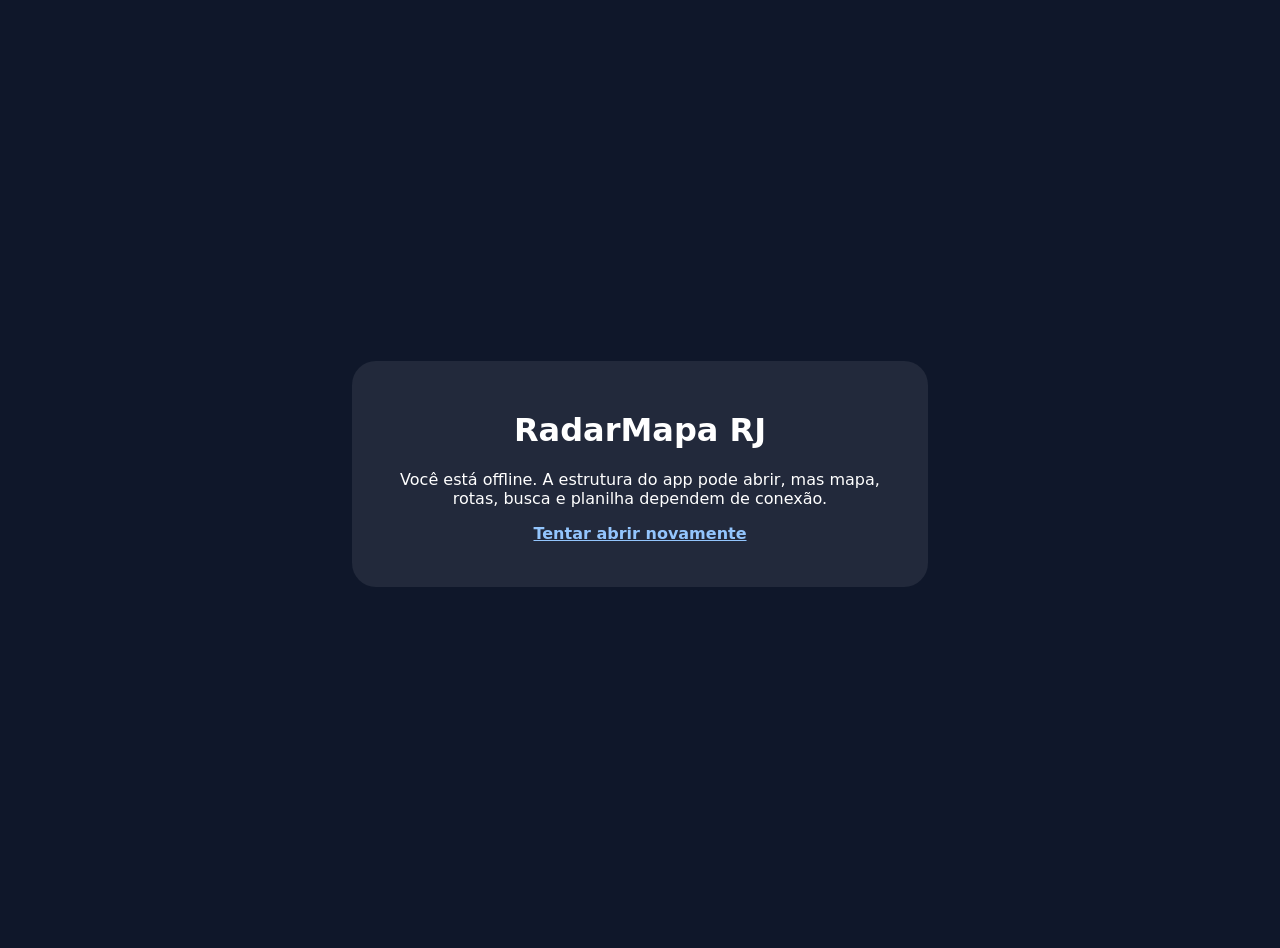
<file: offline.html>
<!DOCTYPE html><html lang="pt-BR"><head><meta charset="UTF-8"><meta name="viewport" content="width=device-width, initial-scale=1.0"><title>RadarMapa RJ — Offline</title><style>body{margin:0;min-height:100vh;display:grid;place-items:center;padding:24px;font-family:system-ui,sans-serif;background:#0f172a;color:#fff;text-align:center}main{max-width:520px;padding:28px;border-radius:24px;background:rgba(255,255,255,.08)}a{color:#93c5fd;font-weight:700}</style></head><body><main><h1>RadarMapa RJ</h1><p>Você está offline. A estrutura do app pode abrir, mas mapa, rotas, busca e planilha dependem de conexão.</p><p><a href="./">Tentar abrir novamente</a></p></main></body></html>
</file>
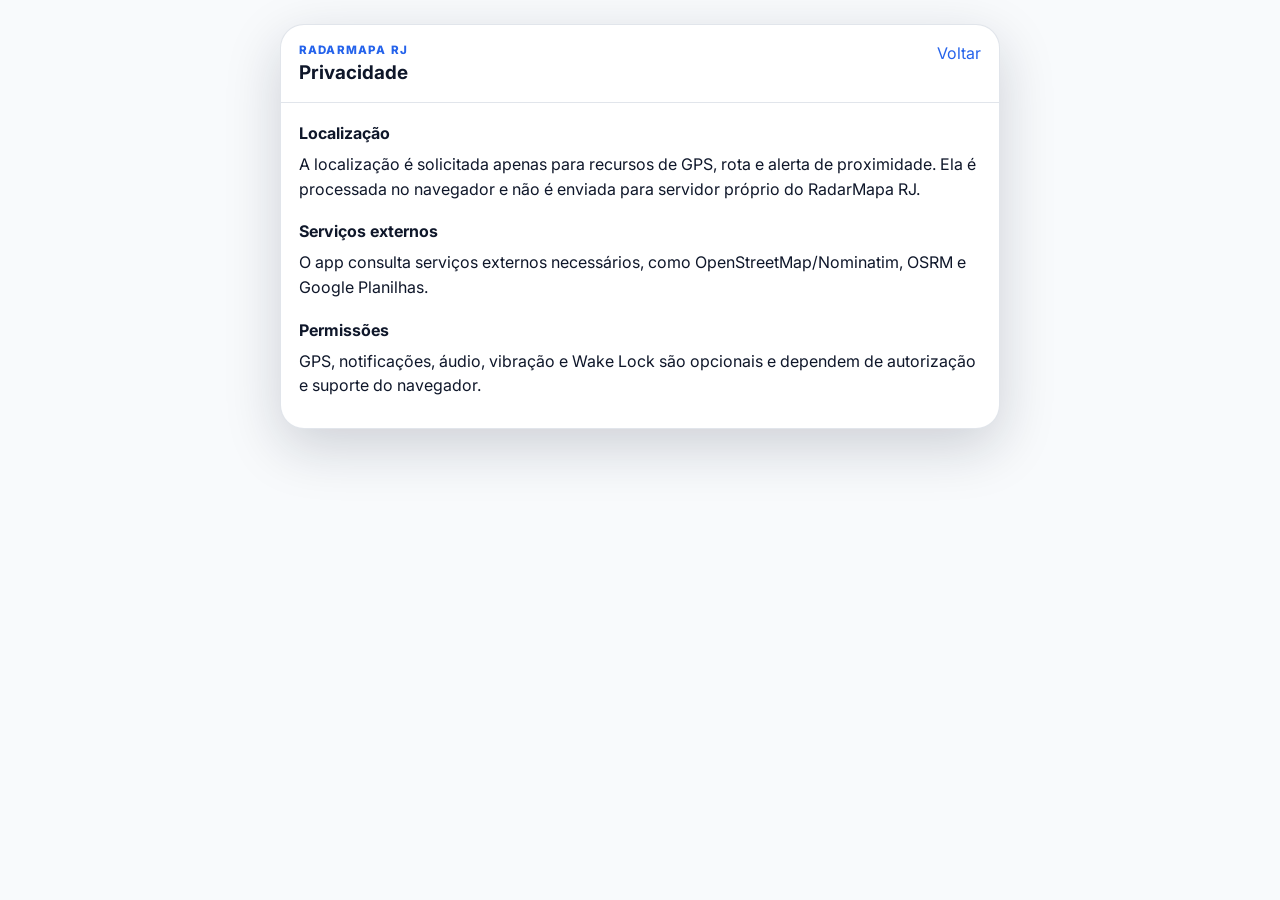
<file: privacidade.html>
<!DOCTYPE html><html lang="pt-BR"><head><meta charset="UTF-8"><meta name="viewport" content="width=device-width, initial-scale=1.0"><title>Privacidade — RadarMapa RJ</title><link rel="stylesheet" href="style.css?v=4.0.0"></head><body style="overflow:auto;background:#f8fafc"><main class="info-modal" style="margin:24px auto;max-width:820px;max-height:none"><header class="info-modal-header"><div><p class="eyebrow">RadarMapa RJ</p><h2>Privacidade</h2></div><a href="./">Voltar</a></header><section class="info-modal-body"><h3>Localização</h3><p>A localização é solicitada apenas para recursos de GPS, rota e alerta de proximidade. Ela é processada no navegador e não é enviada para servidor próprio do RadarMapa RJ.</p><h3>Serviços externos</h3><p>O app consulta serviços externos necessários, como OpenStreetMap/Nominatim, OSRM e Google Planilhas.</p><h3>Permissões</h3><p>GPS, notificações, áudio, vibração e Wake Lock são opcionais e dependem de autorização e suporte do navegador.</p></section></main></body></html>
</file>
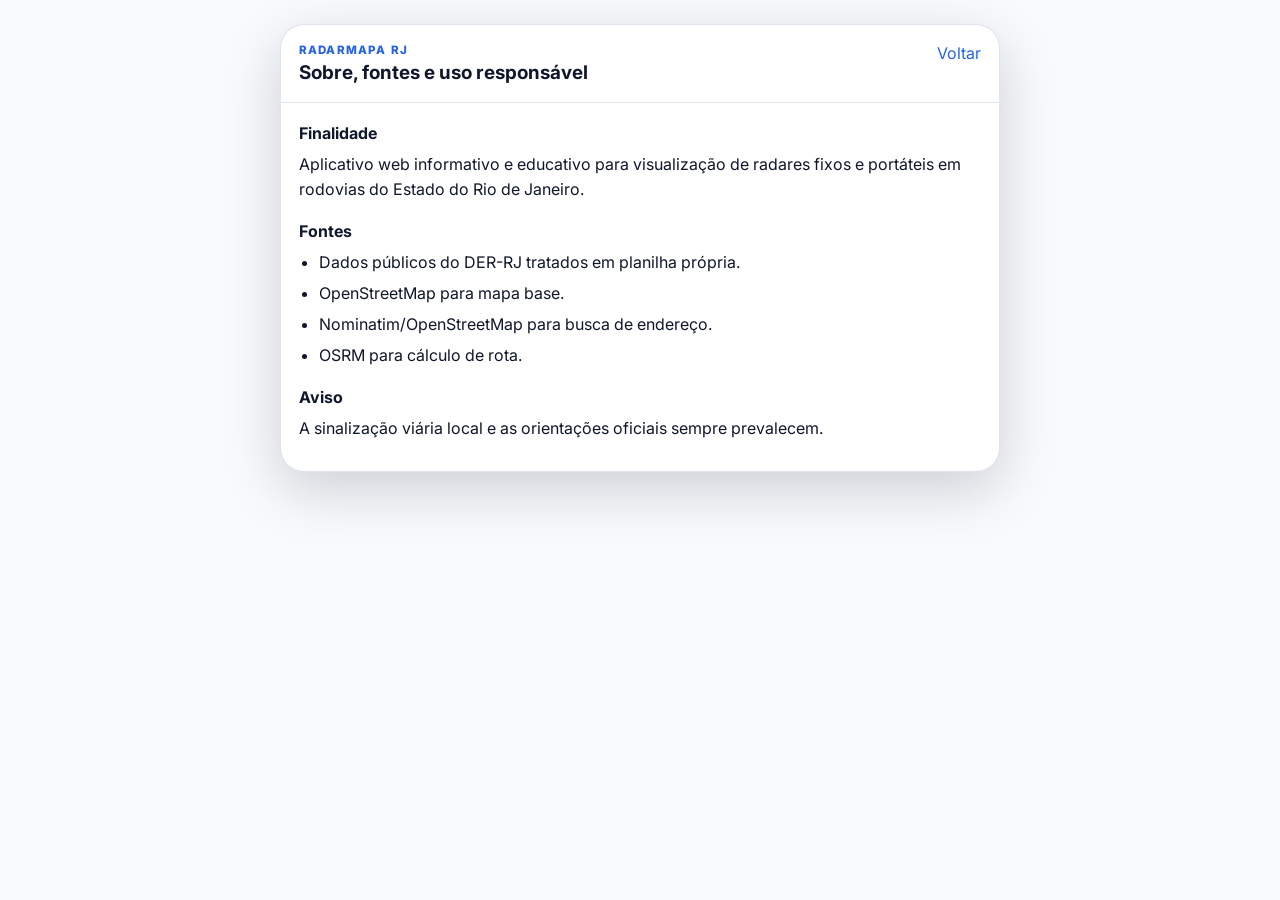
<file: sobre.html>
<!DOCTYPE html><html lang="pt-BR"><head><meta charset="UTF-8"><meta name="viewport" content="width=device-width, initial-scale=1.0"><title>Sobre — RadarMapa RJ</title><link rel="stylesheet" href="style.css?v=4.0.0"></head><body style="overflow:auto;background:#f8fafc"><main class="info-modal" style="margin:24px auto;max-width:820px;max-height:none"><header class="info-modal-header"><div><p class="eyebrow">RadarMapa RJ</p><h2>Sobre, fontes e uso responsável</h2></div><a href="./">Voltar</a></header><section class="info-modal-body"><h3>Finalidade</h3><p>Aplicativo web informativo e educativo para visualização de radares fixos e portáteis em rodovias do Estado do Rio de Janeiro.</p><h3>Fontes</h3><ul><li>Dados públicos do DER-RJ tratados em planilha própria.</li><li>OpenStreetMap para mapa base.</li><li>Nominatim/OpenStreetMap para busca de endereço.</li><li>OSRM para cálculo de rota.</li></ul><h3>Aviso</h3><p>A sinalização viária local e as orientações oficiais sempre prevalecem.</p></section></main></body></html>
</file>
<file: style.css>
@import url('https://fonts.googleapis.com/css2?family=Inter:wght@400;500;600;700;800&display=swap');

:root {
  --bg: #f8fafc;
  --panel: rgba(255, 255, 255, 0.96);
  --panel-solid: #ffffff;
  --text: #0f172a;
  --muted: #64748b;
  --muted-2: #94a3b8;
  --border: rgba(148, 163, 184, 0.28);
  --shadow: 0 18px 55px rgba(15, 23, 42, 0.18);
  --shadow-soft: 0 10px 30px rgba(15, 23, 42, 0.14);

  --primary: #2563eb;
  --primary-dark: #1d4ed8;
  --active: #16a34a;
  --inactive: #dc2626;
  --route: #2563eb;
  --warning: #f59e0b;
  --dark: #0f172a;

  --safe-top: env(safe-area-inset-top, 0px);
  --safe-bottom: env(safe-area-inset-bottom, 0px);
}

* {
  box-sizing: border-box;
}

html,
body {
  width: 100%;
  height: 100%;
  margin: 0;
  overflow: hidden;
  font-family: 'Inter', system-ui, -apple-system, BlinkMacSystemFont, 'Segoe UI', sans-serif;
  color: var(--text);
  background: var(--bg);
}

button,
input,
select {
  font: inherit;
}

button {
  border: 0;
}

button:focus-visible,
input:focus-visible,
select:focus-visible,
a:focus-visible {
  outline: 3px solid rgba(37, 99, 235, 0.38);
  outline-offset: 3px;
}

a {
  color: var(--primary);
  text-decoration: none;
}

a:hover {
  text-decoration: underline;
}

.noscript {
  position: fixed;
  inset: 0;
  z-index: 99999;
  display: grid;
  place-items: center;
  padding: 24px;
  background: #fff;
  color: var(--text);
  text-align: center;
  font-weight: 700;
}

.sr-only {
  position: absolute;
  width: 1px;
  height: 1px;
  margin: -1px;
  overflow: hidden;
  clip-path: inset(50%);
  white-space: nowrap;
  border: 0;
}

.app-shell {
  position: relative;
  width: 100vw;
  height: 100vh;
}

.map {
  position: absolute;
  inset: 0;
  z-index: 1;
  width: 100%;
  height: 100%;
  background: #dbeafe;
}

.loading-overlay {
  position: fixed;
  inset: 0;
  z-index: 9999;
  display: grid;
  place-items: center;
  padding: 24px;
  background: #ffffff;
  transition: opacity 240ms ease, visibility 240ms ease;
}

.loading-overlay.is-hidden {
  opacity: 0;
  visibility: hidden;
}

.loading-card {
  min-width: min(320px, calc(100vw - 48px));
  display: grid;
  justify-items: center;
  gap: 10px;
  padding: 28px;
  border: 1px solid var(--border);
  border-radius: 24px;
  box-shadow: var(--shadow-soft);
  text-align: center;
}

.loading-card strong {
  font-size: 1.15rem;
}

.loading-card span {
  font-size: 0.92rem;
  color: var(--muted);
}

.loader {
  width: 44px;
  height: 44px;
  border: 4px solid #e2e8f0;
  border-top-color: var(--primary);
  border-radius: 50%;
  animation: spin 900ms linear infinite;
}

@keyframes spin {
  to {
    transform: rotate(360deg);
  }
}

.leaflet-control-zoom {
  border: none !important;
  border-radius: 14px !important;
  overflow: hidden;
  box-shadow: var(--shadow-soft) !important;
}

.leaflet-control-zoom a {
  width: 42px !important;
  height: 42px !important;
  line-height: 42px !important;
  color: var(--text) !important;
  background: rgba(255, 255, 255, 0.96) !important;
}

.leaflet-control-attribution {
  font-size: 10px !important;
  border-radius: 10px 0 0 0;
}

.topbar {
  position: absolute;
  z-index: 900;
  top: calc(14px + var(--safe-top));
  left: 14px;
  right: 14px;
  display: grid;
  grid-template-columns: 46px 1fr 46px;
  align-items: center;
  gap: 10px;
  max-width: 760px;
  margin-inline: auto;
  pointer-events: none;
}

.topbar > * {
  pointer-events: auto;
}

.icon-button,
.fab {
  display: inline-grid;
  place-items: center;
  width: 46px;
  height: 46px;
  border-radius: 16px;
  color: var(--text);
  background: var(--panel);
  border: 1px solid var(--border);
  box-shadow: var(--shadow-soft);
  cursor: pointer;
  transition: transform 140ms ease, background-color 140ms ease, color 140ms ease;
}

.icon-button:hover,
.fab:hover {
  transform: translateY(-1px);
  background: #ffffff;
}

.icon-button.subtle {
  box-shadow: none;
  background: #f1f5f9;
}

.search-box {
  position: relative;
  display: flex;
  align-items: center;
  height: 52px;
  padding: 0 8px 0 12px;
  border-radius: 18px;
  background: var(--panel);
  border: 1px solid var(--border);
  box-shadow: var(--shadow-soft);
  backdrop-filter: blur(12px);
  -webkit-backdrop-filter: blur(12px);
}

.search-icon {
  flex: 0 0 auto;
  color: var(--muted-2);
  margin-right: 10px;
}

.search-box input {
  flex: 1;
  min-width: 0;
  height: 100%;
  border: 0;
  outline: 0;
  background: transparent;
  color: var(--text);
}

.search-box input::placeholder {
  color: var(--muted);
}

.clear-search,
.search-submit {
  flex: 0 0 auto;
  display: none;
  width: 36px;
  height: 36px;
  border-radius: 12px;
  background: transparent;
  color: var(--muted);
  cursor: pointer;
}

.search-submit {
  display: inline-grid;
  place-items: center;
  color: #fff;
  background: var(--primary);
}

.search-submit:hover {
  background: var(--primary-dark);
}

.clear-search.is-visible {
  display: inline-grid;
  place-items: center;
}

.clear-search:hover {
  color: var(--inactive);
  background: #f1f5f9;
}

.brand-chip {
  display: grid;
  place-items: center;
  width: 46px;
  height: 46px;
  border-radius: 16px;
  background: rgba(37, 99, 235, 0.12);
  color: var(--primary-dark);
  border: 1px solid rgba(37, 99, 235, 0.16);
  box-shadow: var(--shadow-soft);
  font-weight: 800;
}

.floating-actions {
  position: absolute;
  z-index: 850;
  right: 16px;
  bottom: calc(20px + var(--safe-bottom));
  display: grid;
  gap: 12px;
}

.fab {
  width: 54px;
  height: 54px;
  border-radius: 18px;
  font-size: 1.1rem;
}

.fab-primary {
  position: relative;
  color: #ffffff;
  background: var(--dark);
  border-color: transparent;
}

.fab-primary:hover {
  color: #ffffff;
  background: #111827;
}

.badge {
  position: absolute;
  top: -6px;
  right: -6px;
  min-width: 22px;
  height: 22px;
  padding: 0 6px;
  display: grid;
  place-items: center;
  border-radius: 999px;
  color: #ffffff;
  background: var(--primary);
  border: 2px solid #ffffff;
  font-size: 0.72rem;
  font-weight: 800;
}

.legend-card {
  position: absolute;
  z-index: 800;
  left: 16px;
  bottom: calc(20px + var(--safe-bottom));
  width: 150px;
  padding: 12px;
  border: 1px solid var(--border);
  border-radius: 18px;
  background: var(--panel);
  box-shadow: var(--shadow-soft);
  backdrop-filter: blur(12px);
  -webkit-backdrop-filter: blur(12px);
}

.legend-title {
  margin-bottom: 8px;
  font-size: 0.75rem;
  font-weight: 800;
  color: var(--muted);
  text-transform: uppercase;
  letter-spacing: 0.08em;
}

.legend-row {
  display: flex;
  align-items: center;
  gap: 8px;
  min-height: 24px;
  font-size: 0.82rem;
  color: var(--text);
}

.legend-dot {
  width: 12px;
  height: 12px;
  border-radius: 999px;
  border: 2px solid #ffffff;
  box-shadow: 0 0 0 1px rgba(15, 23, 42, 0.14);
}

.legend-dot.active {
  background: var(--active);
}

.legend-dot.inactive {
  background: var(--inactive);
}

.legend-dot.route {
  background: var(--route);
}

.legend-icon {
  width: 14px;
  color: var(--muted);
}

.route-summary {
  position: absolute;
  max-height: min(72vh, 680px);
  overflow: auto;
  z-index: 830;
  left: 16px;
  right: 16px;
  bottom: calc(16px + var(--safe-bottom));
  max-width: 560px;
  padding: 14px;
  border-radius: 22px;
  background: var(--panel-solid);
  border: 1px solid var(--border);
  box-shadow: var(--shadow);
  transform: translateY(125%);
  opacity: 0;
  visibility: hidden;
  transition: transform 220ms ease, opacity 220ms ease, visibility 220ms ease;
}

.route-summary.is-visible {
  transform: translateY(0);
  opacity: 1;
  visibility: visible;
}

.route-summary-header {
  display: flex;
  align-items: flex-start;
  justify-content: space-between;
  gap: 12px;
  margin-bottom: 12px;
}

.route-summary h2 {
  margin: 0;
  font-size: 1rem;
  line-height: 1.2;
}

.route-metrics {
  display: grid;
  grid-template-columns: repeat(3, 1fr);
  gap: 8px;
  margin-bottom: 12px;
}

.route-metrics div {
  padding: 10px;
  border-radius: 16px;
  background: #f8fafc;
  border: 1px solid #e2e8f0;
}

.route-metrics span {
  display: block;
  color: var(--muted);
  font-size: 0.72rem;
  font-weight: 700;
}

.route-metrics strong {
  display: block;
  margin-top: 3px;
  font-size: 0.96rem;
}

.route-action {
  width: 100%;
  min-height: 42px;
  border-radius: 14px;
  color: #ffffff;
  background: var(--primary);
  font-weight: 800;
  cursor: pointer;
}

.route-action:hover {
  background: var(--primary-dark);
}

.route-action-grid {
  display: grid;
  grid-template-columns: 1fr 112px;
  gap: 8px;
  margin-bottom: 8px;
}

.route-action.danger {
  background: var(--inactive);
}

.route-action.danger:hover {
  background: #b91c1c;
}

.route-action:disabled,
.route-action.danger:disabled {
  cursor: not-allowed;
  opacity: 0.55;
}

.route-action.secondary {
  color: var(--primary);
  background: #eff6ff;
  border: 1px solid #bfdbfe;
}

.route-action.secondary:hover {
  background: #dbeafe;
}

.navigation-status {
  display: flex;
  align-items: flex-start;
  gap: 10px;
  padding: 10px 12px;
  margin-bottom: 10px;
  border: 1px solid #dbeafe;
  border-radius: 16px;
  background: #eff6ff;
}

.navigation-status.is-active {
  border-color: rgba(22, 163, 74, 0.35);
  background: #dcfce7;
}

.navigation-status.is-alert {
  border-color: rgba(220, 38, 38, 0.35);
  background: #fee2e2;
}

.navigation-status-icon {
  flex: 0 0 auto;
  display: grid;
  place-items: center;
  width: 34px;
  height: 34px;
  border-radius: 12px;
  color: #ffffff;
  background: var(--primary);
}

.navigation-status.is-active .navigation-status-icon {
  background: var(--active);
}

.navigation-status.is-alert .navigation-status-icon {
  background: var(--inactive);
}

.navigation-status strong,
.navigation-status span {
  display: block;
}

.navigation-status strong {
  font-size: 0.86rem;
}

.navigation-status span {
  margin-top: 2px;
  color: var(--muted);
  font-size: 0.76rem;
  line-height: 1.35;
}

.location-marker.is-following {
  animation: pulseUser 1250ms infinite;
}

@keyframes pulseUser {
  0% {
    box-shadow: 0 0 0 0 rgba(37, 99, 235, 0.42), 0 8px 18px rgba(15, 23, 42, 0.26);
  }
  70% {
    box-shadow: 0 0 0 13px rgba(37, 99, 235, 0), 0 8px 18px rgba(15, 23, 42, 0.26);
  }
  100% {
    box-shadow: 0 0 0 0 rgba(37, 99, 235, 0), 0 8px 18px rgba(15, 23, 42, 0.26);
  }
}


.route-breakdown {
  display: grid;
  grid-template-columns: repeat(4, 1fr);
  gap: 8px;
  margin-bottom: 12px;
}

.route-breakdown div {
  padding: 9px 8px;
  border-radius: 14px;
  background: #eef2ff;
  border: 1px solid #dbeafe;
  text-align: center;
}

.route-breakdown span {
  display: block;
  color: var(--muted);
  font-size: 0.68rem;
  font-weight: 800;
  text-transform: uppercase;
  letter-spacing: 0.04em;
}

.route-breakdown strong {
  display: block;
  margin-top: 3px;
  color: var(--text);
  font-size: 1rem;
}

.route-list-wrap {
  margin-bottom: 12px;
  border: 1px solid #e2e8f0;
  border-radius: 16px;
  overflow: hidden;
  background: #ffffff;
}

.route-list-header {
  display: flex;
  align-items: center;
  justify-content: space-between;
  gap: 10px;
  padding: 10px 12px;
  color: var(--text);
  background: #f8fafc;
  border-bottom: 1px solid #e2e8f0;
  font-size: 0.82rem;
}

.route-list-header span {
  color: var(--muted);
  font-size: 0.75rem;
  font-weight: 800;
}

.route-radar-list {
  max-height: 210px;
  margin: 0;
  padding: 0;
  overflow: auto;
  list-style: none;
}

.route-radar-list li {
  display: grid;
  grid-template-columns: 30px 1fr auto;
  align-items: center;
  gap: 10px;
  padding: 10px 12px;
  border-bottom: 1px solid #f1f5f9;
  font-size: 0.82rem;
}

.route-radar-list li:last-child {
  border-bottom: 0;
}

.route-radar-list button {
  display: contents;
  color: inherit;
  cursor: pointer;
}

.route-radar-list .route-item-icon {
  display: grid;
  place-items: center;
  width: 30px;
  height: 30px;
  border-radius: 11px;
  color: #fff;
}

.route-radar-list .route-item-icon.active {
  background: var(--active);
}

.route-radar-list .route-item-icon.inactive {
  background: var(--inactive);
}

.route-radar-list .route-item-main strong,
.route-radar-list .route-item-main span {
  display: block;
}

.route-radar-list .route-item-main span {
  margin-top: 2px;
  color: var(--muted);
  font-size: 0.74rem;
}

.route-radar-list .route-item-distance {
  color: var(--primary);
  font-weight: 900;
  white-space: nowrap;
}

.route-radar-list .empty-list {
  display: block;
  padding: 12px;
  color: var(--muted);
  text-align: center;
}

.secondary-action {
  display: inline-flex;
  align-items: center;
  justify-content: center;
  gap: 8px;
  width: 100%;
  min-height: 42px;
  margin-top: 12px;
  border-radius: 14px;
  color: var(--primary);
  background: #eff6ff;
  border: 1px solid #bfdbfe;
  font-weight: 800;
  cursor: pointer;
}

.secondary-action:disabled {
  cursor: not-allowed;
  opacity: 0.55;
}

.secondary-action:not(:disabled):hover {
  background: #dbeafe;
}


.filter-panel {
  position: absolute;
  z-index: 1000;
  inset: auto 0 0 0;
  height: min(88vh, 760px);
  display: flex;
  flex-direction: column;
  border-radius: 28px 28px 0 0;
  background: var(--panel-solid);
  box-shadow: var(--shadow);
  border: 1px solid var(--border);
  transform: translateY(105%);
  transition: transform 240ms ease;
}

.filter-panel.is-open {
  transform: translateY(0);
}

.panel-handle {
  width: 52px;
  height: 5px;
  border-radius: 999px;
  margin: 10px auto 0;
  background: #cbd5e1;
}

.panel-header {
  display: flex;
  align-items: flex-start;
  justify-content: space-between;
  gap: 14px;
  padding: 16px 18px 14px;
  border-bottom: 1px solid var(--border);
}

.eyebrow {
  margin: 0 0 4px;
  color: var(--primary);
  font-size: 0.72rem;
  font-weight: 800;
  text-transform: uppercase;
  letter-spacing: 0.1em;
}

.panel-header h1 {
  margin: 0;
  font-size: 1.25rem;
  line-height: 1.15;
}

.panel-subtitle {
  margin: 6px 0 0;
  color: var(--muted);
  font-size: 0.88rem;
}

.panel-content {
  flex: 1;
  min-height: 0;
  overflow: auto;
  padding: 16px 18px 18px;
}

.filter-section {
  padding: 14px;
  margin-bottom: 14px;
  border: 1px solid var(--border);
  border-radius: 18px;
  background: #ffffff;
}

.filter-section h2 {
  margin: 0 0 12px;
  font-size: 0.95rem;
}

.section-title-row {
  display: flex;
  align-items: center;
  justify-content: space-between;
  gap: 12px;
}

.text-button {
  padding: 4px 0;
  color: var(--primary);
  background: transparent;
  font-weight: 700;
  font-size: 0.82rem;
  cursor: pointer;
}

.toggle-grid {
  display: grid;
  grid-template-columns: 1fr;
  gap: 10px;
}

.check-card {
  position: relative;
  display: flex;
  align-items: center;
  gap: 12px;
  min-height: 64px;
  padding: 12px;
  border: 1px solid #e2e8f0;
  border-radius: 16px;
  background: #f8fafc;
  cursor: pointer;
  transition: border-color 140ms ease, background-color 140ms ease, transform 140ms ease;
}

.check-card:hover {
  transform: translateY(-1px);
  background: #ffffff;
}

.check-card input {
  position: absolute;
  opacity: 0;
  pointer-events: none;
}

.check-card:has(input:checked) {
  border-color: rgba(37, 99, 235, 0.48);
  background: rgba(37, 99, 235, 0.06);
}

.check-card-icon {
  flex: 0 0 auto;
  display: grid;
  place-items: center;
  width: 42px;
  height: 42px;
  border-radius: 14px;
  color: #ffffff;
}

.status-active {
  background: var(--active);
}

.status-inactive {
  background: var(--inactive);
}

.type-fixed {
  background: #334155;
}

.type-portable {
  background: var(--warning);
}

.check-card strong,
.check-card small {
  display: block;
}

.check-card small,
.switch-row small {
  margin-top: 2px;
  color: var(--muted);
}

.field-group {
  display: grid;
  gap: 6px;
  margin-top: 12px;
}

.field-group label {
  color: var(--muted);
  font-size: 0.78rem;
  font-weight: 700;
}

.field-group select {
  width: 100%;
  min-height: 44px;
  padding: 0 12px;
  border-radius: 14px;
  color: var(--text);
  background: #f8fafc;
  border: 1px solid #e2e8f0;
}

.switch-row {
  display: flex;
  align-items: flex-start;
  gap: 12px;
  min-height: 54px;
  padding: 12px;
  border: 1px solid #e2e8f0;
  border-radius: 16px;
  background: #f8fafc;
}

.switch-row input {
  width: 20px;
  height: 20px;
  margin-top: 2px;
  accent-color: var(--primary);
}

.stats-card {
  display: grid;
  grid-template-columns: repeat(2, 1fr);
  gap: 10px;
  padding: 14px;
  margin-bottom: 14px;
  border-radius: 18px;
  background: #0f172a;
  color: #ffffff;
}

.stats-card div {
  padding: 12px;
  border-radius: 14px;
  background: rgba(255, 255, 255, 0.08);
}

.stat-label {
  display: block;
  margin-bottom: 4px;
  color: #cbd5e1;
  font-size: 0.76rem;
}

.stats-card strong {
  font-size: 1.35rem;
}

.panel-footer {
  padding: 12px 18px calc(14px + var(--safe-bottom));
  border-top: 1px solid var(--border);
  color: var(--muted);
  background: #f8fafc;
  font-size: 0.74rem;
}

.panel-footer p {
  margin: 0 0 6px;
  line-height: 1.35;
}

.custom-div-icon,
.custom-location-icon {
  background: transparent;
  border: 0;
}

.radar-marker {
  position: relative;
  width: 38px;
  height: 38px;
  display: grid;
  place-items: center;
  border-radius: 999px;
  border: 3px solid #ffffff;
  color: #ffffff;
  box-shadow: 0 8px 18px rgba(15, 23, 42, 0.26);
  transition: transform 160ms ease, box-shadow 160ms ease;
}

.radar-marker:hover {
  transform: scale(1.12);
  box-shadow: 0 12px 28px rgba(15, 23, 42, 0.32);
}

.radar-marker.is-active {
  background: var(--active);
}

.radar-marker.is-inactive {
  background: var(--inactive);
}

.radar-marker.is-route {
  outline: 4px solid rgba(37, 99, 235, 0.34);
  animation: pulseRoute 1350ms infinite;
}

@keyframes pulseRoute {
  0% {
    box-shadow: 0 0 0 0 rgba(37, 99, 235, 0.38), 0 8px 18px rgba(15, 23, 42, 0.26);
  }
  70% {
    box-shadow: 0 0 0 12px rgba(37, 99, 235, 0), 0 8px 18px rgba(15, 23, 42, 0.26);
  }
  100% {
    box-shadow: 0 0 0 0 rgba(37, 99, 235, 0), 0 8px 18px rgba(15, 23, 42, 0.26);
  }
}

.radar-marker.is-portable::after {
  content: '';
  position: absolute;
  right: -2px;
  bottom: -2px;
  width: 13px;
  height: 13px;
  border: 2px solid #ffffff;
  border-radius: 999px;
  background: var(--warning);
}

.radar-marker i {
  font-size: 1rem;
}

.location-marker,
.destination-marker {
  display: grid;
  place-items: center;
  width: 34px;
  height: 34px;
  border-radius: 999px;
  border: 3px solid #ffffff;
  color: #ffffff;
  box-shadow: 0 8px 18px rgba(15, 23, 42, 0.26);
}

.location-marker {
  background: var(--primary);
}

.destination-marker {
  background: #7c3aed;
}

.modern-popup .leaflet-popup-content-wrapper {
  padding: 0;
  border-radius: 18px;
  overflow: hidden;
  box-shadow: var(--shadow-soft);
}

.modern-popup .leaflet-popup-content {
  margin: 0;
  width: 280px !important;
}

.popup-card {
  padding: 16px;
}

.popup-header {
  display: flex;
  align-items: flex-start;
  gap: 12px;
  padding-bottom: 12px;
  margin-bottom: 12px;
  border-bottom: 1px solid #e2e8f0;
}

.popup-icon {
  flex: 0 0 auto;
  display: grid;
  place-items: center;
  width: 40px;
  height: 40px;
  border-radius: 14px;
  color: #ffffff;
}

.popup-icon.active {
  background: var(--active);
}

.popup-icon.inactive {
  background: var(--inactive);
}

.popup-title {
  margin: 0;
  font-size: 1rem;
  line-height: 1.2;
}

.popup-subtitle {
  margin: 4px 0 0;
  color: var(--muted);
  font-size: 0.78rem;
  font-weight: 700;
  text-transform: uppercase;
  letter-spacing: 0.04em;
}

.popup-list {
  display: grid;
  gap: 9px;
  margin: 0 0 14px;
  padding: 0;
  list-style: none;
}

.popup-list li {
  display: flex;
  gap: 8px;
  align-items: flex-start;
  color: var(--muted);
  font-size: 0.86rem;
}

.popup-list i {
  width: 18px;
  margin-top: 2px;
  color: #94a3b8;
  text-align: center;
}

.popup-list strong {
  color: var(--text);
}

.status-pill {
  display: flex;
  justify-content: center;
  align-items: center;
  gap: 7px;
  width: 100%;
  padding: 9px 12px;
  border-radius: 13px;
  font-weight: 800;
  font-size: 0.86rem;
}

.status-pill.active {
  color: #166534;
  background: #dcfce7;
}

.status-pill.inactive {
  color: #991b1b;
  background: #fee2e2;
}

.popup-footer {
  display: flex;
  justify-content: space-between;
  gap: 10px;
  padding-top: 12px;
  border-top: 1px solid #e2e8f0;
  font-size: 0.76rem;
  color: var(--muted);
}

.popup-footer a {
  font-weight: 800;
  white-space: nowrap;
}

.toast {
  position: absolute;
  z-index: 1200;
  left: 50%;
  top: calc(84px + var(--safe-top));
  display: flex;
  align-items: center;
  gap: 10px;
  max-width: min(560px, calc(100vw - 28px));
  padding: 12px 14px;
  border-radius: 16px;
  color: #ffffff;
  background: #0f172a;
  box-shadow: var(--shadow);
  transform: translate(-50%, -16px);
  opacity: 0;
  visibility: hidden;
  pointer-events: none;
  transition: opacity 180ms ease, transform 180ms ease, visibility 180ms ease;
}

.toast.is-visible {
  opacity: 1;
  visibility: visible;
  transform: translate(-50%, 0);
}

.toast.success i {
  color: #86efac;
}

.toast.error i {
  color: #fecaca;
}

.toast.warning i {
  color: #fde68a;
}

@media (min-width: 860px) {
  .topbar {
    left: 24px;
    right: auto;
    width: min(690px, calc(100vw - 440px));
    margin-inline: 0;
  }

  .filter-panel {
    top: 0;
    right: 0;
    bottom: 0;
    left: auto;
    width: 400px;
    height: 100vh;
    border-radius: 28px 0 0 28px;
    transform: translateX(105%);
  }

  .filter-panel.is-open {
    transform: translateX(0);
  }

  .panel-handle {
    display: none;
  }

  .legend-card {
    left: 24px;
    bottom: 24px;
  }

  .floating-actions {
    right: 24px;
    bottom: 24px;
  }

  .route-summary {
  max-height: min(72vh, 680px);
  overflow: auto;

    left: 24px;
    right: auto;
    bottom: 24px;
    width: 520px;
  }

  .route-summary.is-visible + .legend-card,
  .route-summary.is-visible ~ .legend-card {
    display: none;
  }
}

@media (max-height: 520px) and (orientation: landscape) {
  .topbar {
    top: 10px;
    grid-template-columns: 48px minmax(320px, 1fr) 48px;
    max-width: 680px;
  }

  .search-box {
    height: 48px;
  }

  .legend-card {
    display: none;
  }

  .filter-panel {
    height: 100vh;
    max-width: 400px;
    left: auto;
    right: 0;
    border-radius: 24px 0 0 24px;
    transform: translateX(105%);
  }

  .filter-panel.is-open {
    transform: translateX(0);
  }

  .route-summary {
  max-height: min(72vh, 680px);
  overflow: auto;

    left: auto;
    right: 86px;
    bottom: 12px;
    width: min(520px, calc(100vw - 190px));
  }

  .route-metrics {
    grid-template-columns: repeat(3, minmax(90px, 1fr));
  }
}

@media (max-width: 520px) {
  .legend-card {
    display: none;
  }

  .route-metrics strong {
    font-size: 0.86rem;
  }

  .topbar {
    grid-template-columns: 44px 1fr 42px;
    gap: 8px;
  }

  .brand-chip,
  .icon-button {
    width: 42px;
    height: 42px;
  }

  .search-box {
    height: 48px;
    border-radius: 16px;
  }
}

@media (prefers-reduced-motion: reduce) {
  *,
  *::before,
  *::after {
    scroll-behavior: auto !important;
    transition-duration: 0.01ms !important;
    animation-duration: 0.01ms !important;
    animation-iteration-count: 1 !important;
  }
}


@media (max-width: 520px) {
  .route-summary {
    max-height: min(68vh, 620px);
  }

  .route-breakdown {
    grid-template-columns: repeat(2, 1fr);
  }

  .route-radar-list {
    max-height: 160px;
  }
}

@media (max-width: 420px) {
  .route-action-grid {
    grid-template-columns: 1fr;
  }
}


/* Etapa 4 — PWA, instalação, sobre e privacidade */
.footer-actions { display:flex; flex-wrap:wrap; gap:8px 12px; align-items:center; }
.footer-link-button { padding:0; color:var(--primary); background:transparent; font:inherit; font-weight:700; cursor:pointer; }
.footer-link-button:hover { text-decoration:underline; }
.install-banner { position:absolute; z-index:1250; left:16px; right:16px; bottom:calc(16px + var(--safe-bottom)); display:flex; align-items:center; justify-content:space-between; gap:12px; max-width:560px; padding:12px; border-radius:18px; color:#fff; background:#0f172a; box-shadow:var(--shadow); }
.install-banner[hidden] { display:none; }
.install-banner strong, .install-banner span { display:block; }
.install-banner span { margin-top:2px; color:#cbd5e1; font-size:.78rem; }
.install-actions { flex:0 0 auto; display:flex; gap:8px; align-items:center; }
.install-actions button { min-height:38px; padding:0 12px; border-radius:13px; color:#fff; background:var(--primary); font-weight:800; cursor:pointer; }
.install-actions button:last-child { width:38px; padding:0; background:rgba(255,255,255,.12); }
.modal-backdrop { position:absolute; inset:0; z-index:1400; display:grid; place-items:center; padding:18px; background:rgba(15,23,42,.46); backdrop-filter:blur(6px); -webkit-backdrop-filter:blur(6px); }
.modal-backdrop[hidden] { display:none; }
.info-modal { width:min(720px,100%); max-height:min(84vh,760px); display:flex; flex-direction:column; overflow:hidden; border-radius:24px; background:#fff; box-shadow:var(--shadow); border:1px solid var(--border); }
.info-modal-header { display:flex; align-items:flex-start; justify-content:space-between; gap:14px; padding:18px; border-bottom:1px solid var(--border); }
.info-modal-header h2 { margin:0; font-size:1.18rem; }
.info-modal-body { min-height:0; overflow:auto; padding:18px; color:var(--text); line-height:1.55; }
.info-modal-body h3 { margin:18px 0 6px; font-size:1rem; }
.info-modal-body h3:first-child { margin-top:0; }
.info-modal-body p { margin:0 0 12px; }
.info-modal-body ul { margin:0 0 12px; padding-left:20px; }
.info-modal-body li { margin-bottom:6px; }
.notice-box { padding:12px; border-radius:16px; background:#f8fafc; border:1px solid #e2e8f0; }
@media (min-width:860px){ .install-banner{ left:24px; right:auto; bottom:24px; width:520px; } }
@media (max-width:520px){ .install-banner{ align-items:flex-start; bottom:calc(12px + var(--safe-bottom)); } .install-actions{ flex-direction:column; } .install-actions button{ min-height:34px; } .info-modal{ max-height:88vh; border-radius:22px; } }
</file>
